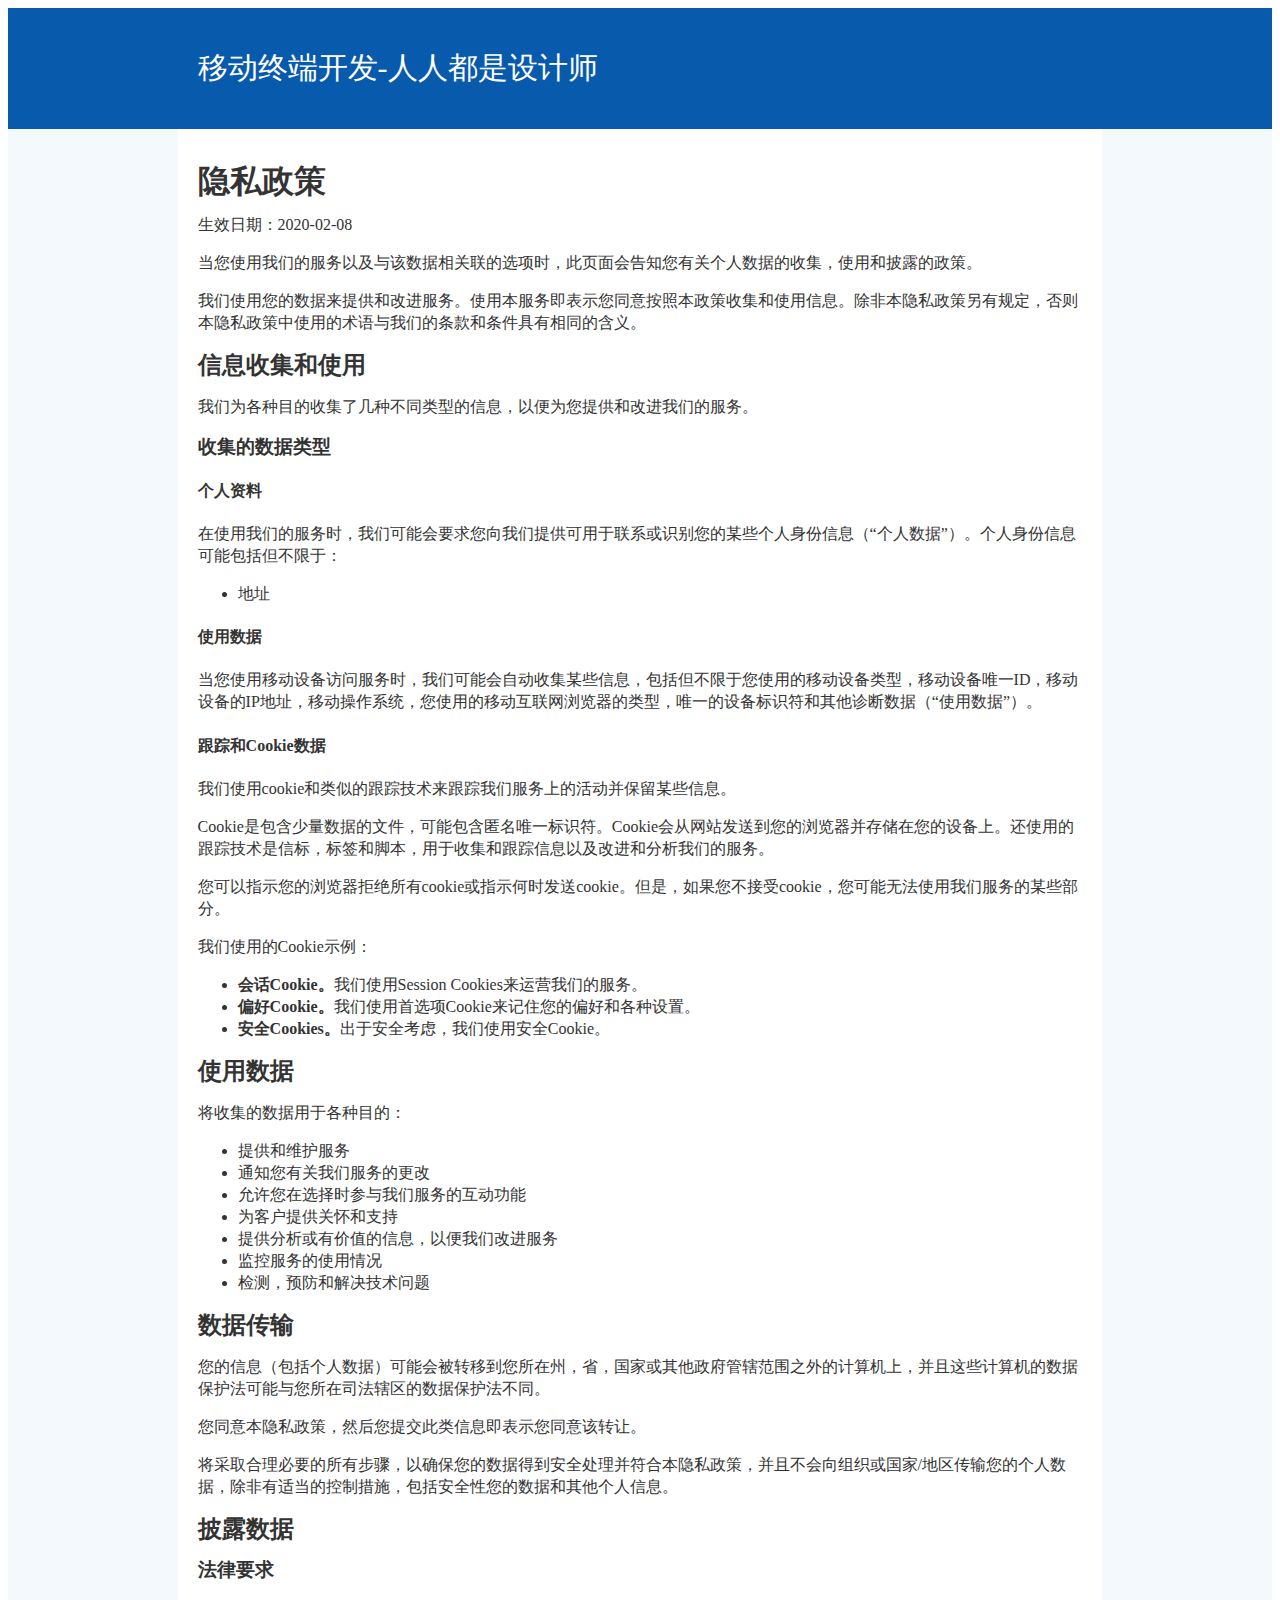
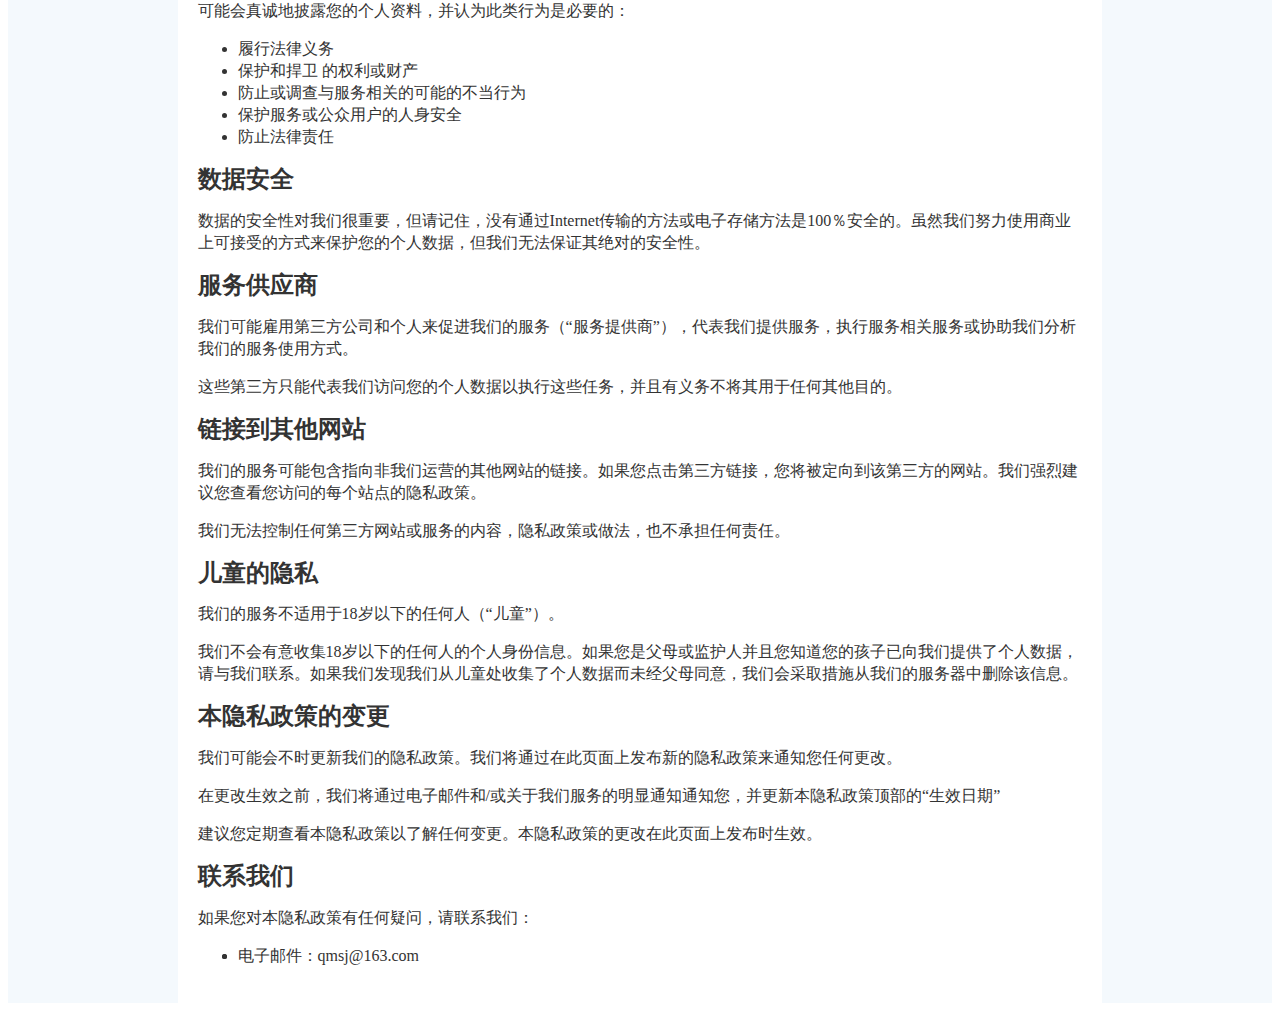
<file: index.html>
<meta http-equiv="Content-Type" content="text/html; charset=utf-8" />
<meta name="viewport" content="width=device-width, initial-scale=1.0">
<style type='text/css'>
    .content{
        margin: 0;
        padding: 40px 0;
        background: #085aac;
        color: #FFF;
    }
    .content-text{
        width: 70%; margin:0 auto;
    }
    .bomttom{
        padding: 0;
        background: #f4f9fd;
    }
    .bomttom-text{
        width: 70%; margin:0 auto;    font-size: 16px;
        line-height: 22px;
        word-wrap: break-word;
        color: #333;
        padding: 20px;
        background: #FFF;
    }
</style>

<!DOCTYPE html>
<html>
<body>
<div class="content">
    <div id="divId1" class="content-text">
        <div style="font-size: 30px;">
                            移动终端开发-人人都是设计师
        </div>
    </div>
</div>
<div class="bomttom">

    <div id="divId2" class="bomttom-text">

        <h1>隐私政策</font></font></h1>


       <p>生效日期：2020-02-08</font></font></p>



        <p>当您使用我们的服务以及与该数据相关联的选项时，此页面会告知您有关个人数据的收集，使用和披露的政策。</font></font></p>

        <p>我们使用您的数据来提供和改进服务。</font>使用本服务即表示您同意按照本政策收集和使用信息。</font>除非本隐私政策另有规定，否则本隐私政策中使用的术语与我们的条款和条件具有相同的含义。</font></font></p>


        <h2>信息收集和使用</font></font></h2>

        <p>我们为各种目的收集了几种不同类型的信息，以便为您提供和改进我们的服务。</font></font></p>

        <h3>收集的数据类型</font></font></h3>

        <h4>个人资料</font></font></h4>

        <p>在使用我们的服务时，我们可能会要求您向我们提供可用于联系或识别您的某些个人身份信息（“个人数据”）。</font>个人身份信息可能包括但不限于：</font></font></p>

        <ul>
                    <li>地址</font></font></li>

        </ul>

        <h4>使用数据</font></font></h4>
            <p>当您使用移动设备访问服务时，我们可能会自动收集某些信息，包括但不限于您使用的移动设备类型，移动设备唯一ID，移动设备的IP地址，移动操作系统，您使用的移动互联网浏览器的类型，唯一的设备标识符和其他诊断数据（“使用数据”）。</font></font></p>



        <h4>跟踪和Cookie数据</font></font></h4>
        <p>我们使用cookie和类似的跟踪技术来跟踪我们服务上的活动并保留某些信息。</font></font></p>
        <p>Cookie是包含少量数据的文件，可能包含匿名唯一标识符。</font>Cookie会从网站发送到您的浏览器并存储在您的设备上。</font>还使用的跟踪技术是信标，标签和脚本，用于收集和跟踪信息以及改进和分析我们的服务。</font></font></p>
        <p>您可以指示您的浏览器拒绝所有cookie或指示何时发送cookie。</font>但是，如果您不接受cookie，您可能无法使用我们服务的某些部分。</font></p>
        <p>我们使用的Cookie示例：</font></font></p>
        <ul>
            <li><strong>会话Cookie。</font></font></strong>我们使用Session Cookies来运营我们的服务。</font></font></li>
            <li><strong>偏好Cookie。</font></font></strong>我们使用首选项Cookie来记住您的偏好和各种设置。</font></font></li>
            <li><strong>安全Cookies。</font></font></strong>出于安全考虑，我们使用安全Cookie。</font></font></li>
        </ul>

        <h2>使用数据</font></font></h2>

        <p>
            将收集的数据用于各种目的：</font></font></p>
        <ul>
            <li>提供和维护服务</font></font></li>
            <li>通知您有关我们服务的更改</font></font></li>
            <li>允许您在选择时参与我们服务的互动功能</font></font></li>
            <li>为客户提供关怀和支持</font></font></li>
            <li>提供分析或有价值的信息，以便我们改进服务</font></font></li>
            <li>监控服务的使用情况</font></font></li>
            <li>检测，预防和解决技术问题</font></font></li>
        </ul>

        <h2>数据传输</font></font></h2>
        <p>您的信息（包括个人数据）可能会被转移到您所在州，省，国家或其他政府管辖范围之外的计算机上，并且这些计算机的数据保护法可能与您所在司法辖区的数据保护法不同。</font></font></p>
        <p>您同意本隐私政策，然后您提交此类信息即表示您同意该转让。</font></font></p>
        <p>
            将采取合理必要的所有步骤，以确保您的数据得到安全处理并符合本隐私政策，并且不会向组织或国家/地区传输您的个人数据，除非有适当的控制措施，包括安全性您的数据和其他个人信息。</font></font></p>

        <h2>披露数据</font></font></h2>

        <h3>法律要求</font></font></h3>
        <p>
            可能会真诚地披露您的个人资料，并认为此类行为是必要的：</font></font></p>
        <ul>
            <li>履行法律义务</font></font></li>
            <li>
                保护和捍卫
                的权利或财产
                </font></font>
            </li>
            <li>防止或调查与服务相关的可能的不当行为</font></font></li>
            <li>保护服务或公众用户的人身安全</font></font></li>
            <li>防止法律责任</font></font></li>
        </ul>

        <h2>数据安全</font></font></h2>
        <p>数据的安全性对我们很重要，但请记住，没有通过Internet传输的方法或电子存储方法是100％安全的。</font>虽然我们努力使用商业上可接受的方式来保护您的个人数据，但我们无法保证其绝对的安全性。</font></font></p>

        <h2>服务供应商</font></font></h2>
        <p>我们可能雇用第三方公司和个人来促进我们的服务（“服务提供商”），代表我们提供服务，执行服务相关服务或协助我们分析我们的服务使用方式。</font></font></p>
        <p>这些第三方只能代表我们访问您的个人数据以执行这些任务，并且有义务不将其用于任何其他目的。</font></font></p>




            <h2>链接到其他网站</font></font></h2>
            <p>我们的服务可能包含指向非我们运营的其他网站的链接。如果您点击第三方链接，您将被定向到该第三方的网站。我们强烈建议您查看您访问的每个站点的隐私政策。</p>
            <p>我们无法控制任何第三方网站或服务的内容，隐私政策或做法，也不承担任何责任。</p>



        <h2>儿童的隐私</h2>
        <p>我们的服务不适用于18岁以下的任何人（“儿童”）。</p>
        <p>我们不会有意收集18岁以下的任何人的个人身份信息。如果您是父母或监护人并且您知道您的孩子已向我们提供了个人数据，请与我们联系。如果我们发现我们从儿童处收集了个人数据而未经父母同意，我们会采取措施从我们的服务器中删除该信息。</p>


        <h2>本隐私政策的变更</h2>
        <p>我们可能会不时更新我们的隐私政策。我们将通过在此页面上发布新的隐私政策来通知您任何更改。</p>
        <p>在更改生效之前，我们将通过电子邮件和/或关于我们服务的明显通知通知您，并更新本隐私政策顶部的“生效日期”</p>
        <p>建议您定期查看本隐私政策以了解任何变更。本隐私政策的更改在此页面上发布时生效。</p>


        <h2>联系我们</h2>
        <p>如果您对本隐私政策有任何疑问，请联系我们：</p>
        <ul id="ulId">
        </ul>
    </div>
</div>
</body>
<script>
    var ul = document.getElementById("ulId");
    var contactEmail =  "qmsj@163.com";
   if (contactEmail!='' && contactEmail!=null){
       var li = document.createElement("li");
       li.innerHTML = "<li>电子邮件："+ contactEmail+"</li>";
       ul.appendChild(li);
   }
    var contactWeburl =  "";
    if (contactWeburl!='' && contactWeburl!=null){
        var li = document.createElement("li");
        li.innerHTML = "<li>网站："+ contactWeburl+"</li>";
        ul.appendChild(li);
    }
    var contactPhone =  "";
    if (contactPhone!='' && contactPhone!=null){
        var li = document.createElement("li");
        li.innerHTML = "<li>电话号码："+ contactPhone+"</li>";
        ul.appendChild(li);
    }
    var contactAddress =  "";
    if (contactAddress!='' && contactAddress!=null){
        var li = document.createElement("li");
        li.innerHTML = "<li>地址："+ contactAddress+"</li>";
        ul.appendChild(li);
    }


    function IsPC() {
        var userAgentInfo = navigator.userAgent;
        var Agents = ["Android", "iPhone",
            "SymbianOS", "Windows Phone",
            "iPad", "iPod"];
        var flag = true;
        for (var v = 0; v < Agents.length; v++) {
            if (userAgentInfo.indexOf(Agents[v]) > 0) {
                flag = false;
                break;
            }
        }
        return flag;
    }
    var status = IsPC();
    if (status=='false'){
        var divId1 = document.getElementById('divId1');
        divId1.style.width = "90%";
        var divId2 = document.getElementById('divId2');
        divId2.style.width = "90%";
    }

</script>
</html>
</file>
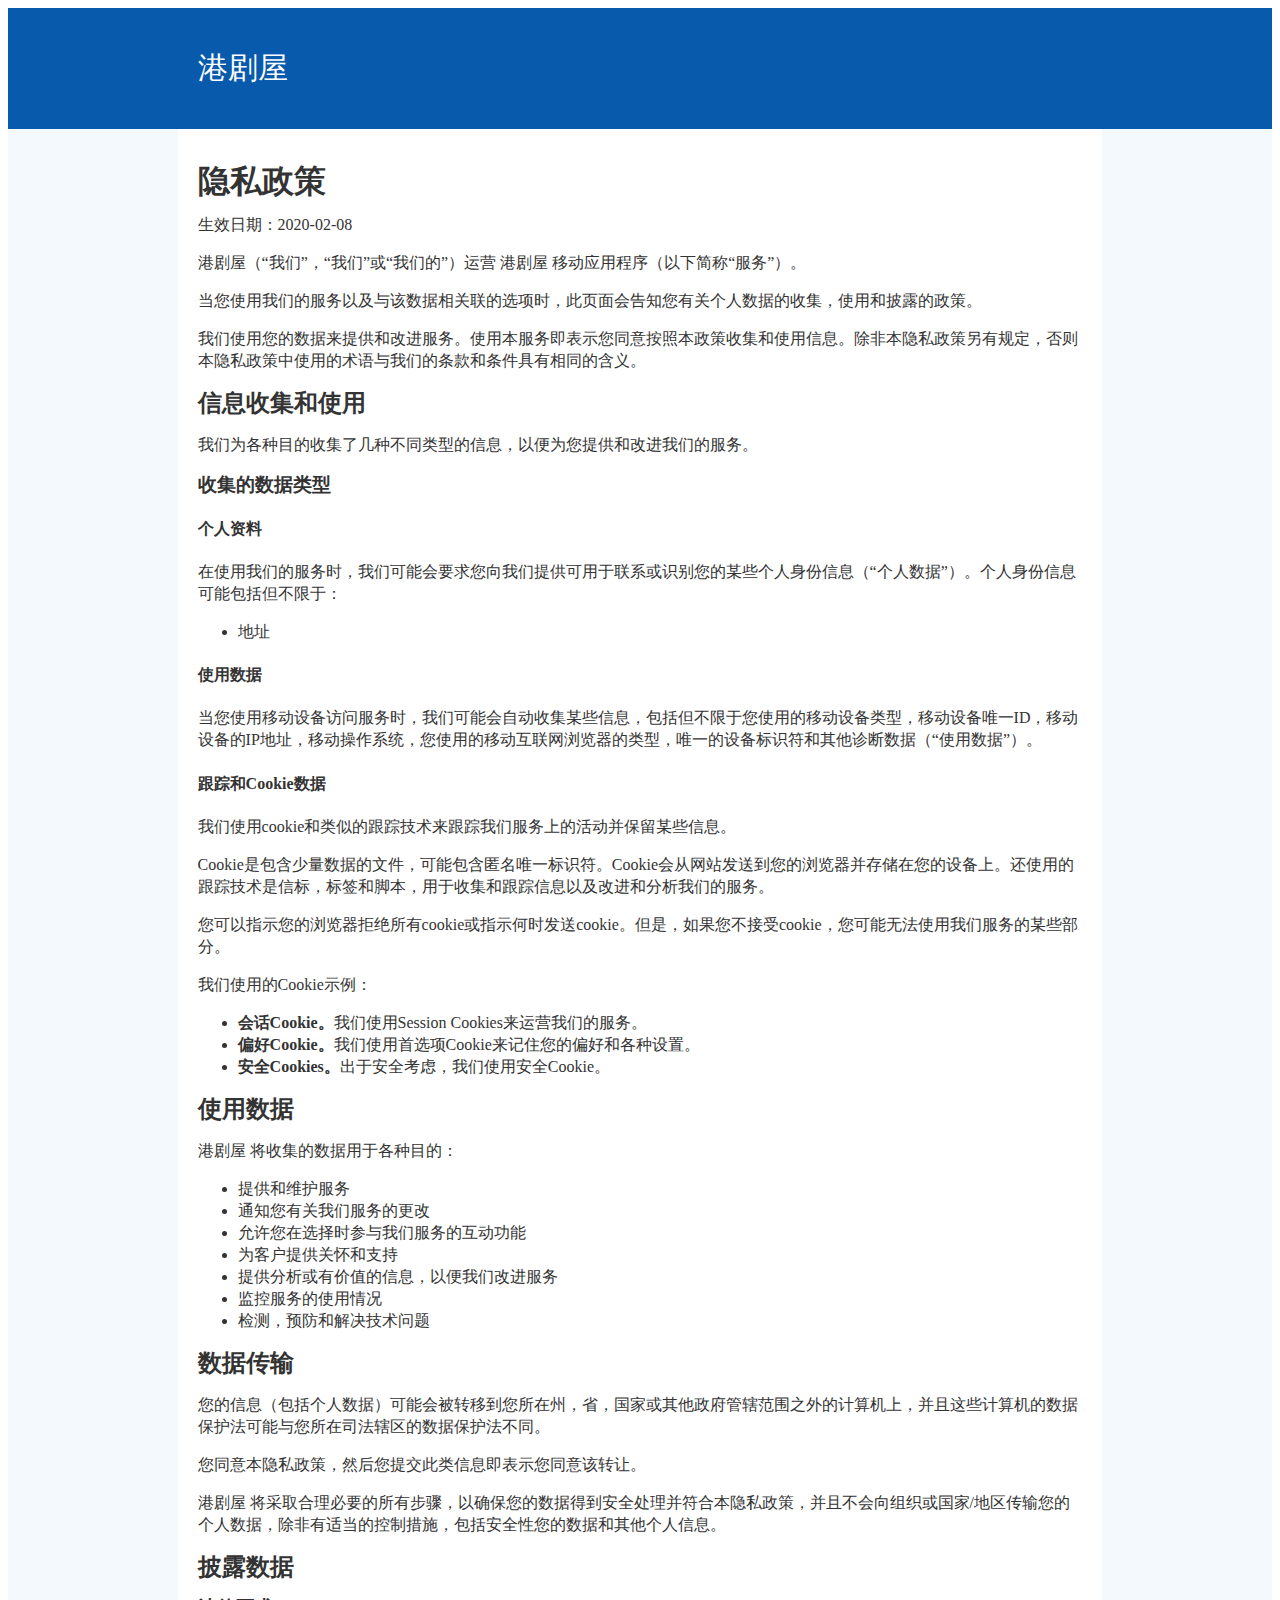
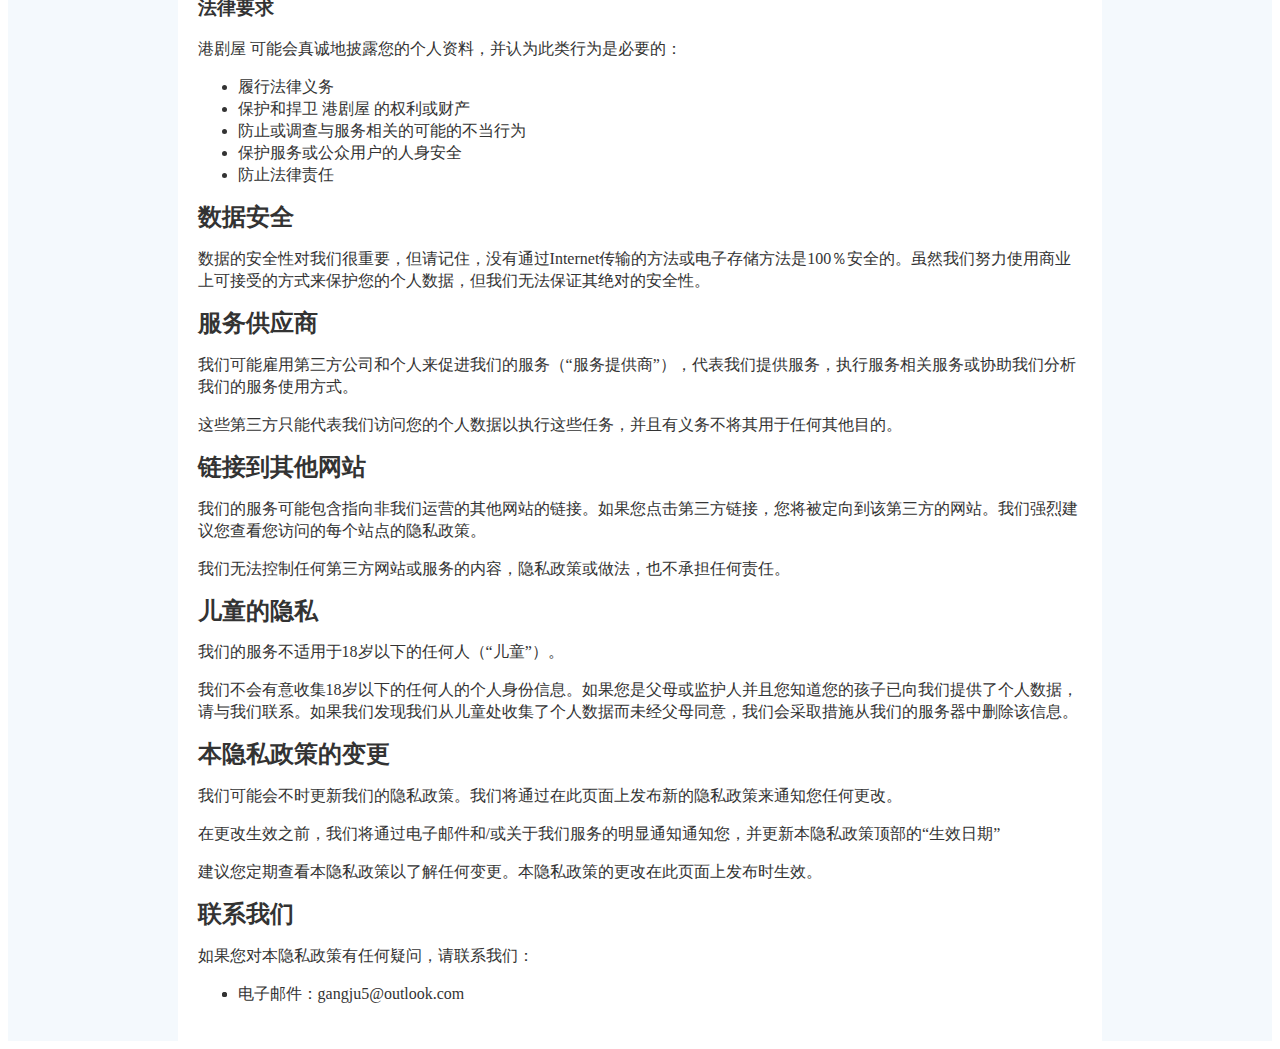
<file: gangju5.html>
<meta http-equiv="Content-Type" content="text/html; charset=utf-8" />
<meta name="viewport" content="width=device-width, initial-scale=1.0">
<style type='text/css'>
    .content{
        margin: 0;
        padding: 40px 0;
        background: #085aac;
        color: #FFF;
    }
    .content-text{
        width: 70%; margin:0 auto;
    }
    .bomttom{
        padding: 0;
        background: #f4f9fd;
    }
    .bomttom-text{
        width: 70%; margin:0 auto;    font-size: 16px;
        line-height: 22px;
        word-wrap: break-word;
        color: #333;
        padding: 20px;
        background: #FFF;
    }
</style>

<!DOCTYPE html>
<html>
<body>
<div class="content">
    <div id="divId1" class="content-text">
        <div style="font-size: 30px;">
                            港剧屋
        </div>
    </div>
</div>
<div class="bomttom">

    <div id="divId2" class="bomttom-text">

        <h1>隐私政策</font></font></h1>


       <p>生效日期：2020-02-08</font></font></p>

            <p>港剧屋（“我们”，“我们”或“我们的”）运营 港剧屋 移动应用程序（以下简称“服务”）。</font></font></p>


        <p>当您使用我们的服务以及与该数据相关联的选项时，此页面会告知您有关个人数据的收集，使用和披露的政策。</font></font></p>

        <p>我们使用您的数据来提供和改进服务。</font>使用本服务即表示您同意按照本政策收集和使用信息。</font>除非本隐私政策另有规定，否则本隐私政策中使用的术语与我们的条款和条件具有相同的含义。</font></font></p>


        <h2>信息收集和使用</font></font></h2>

        <p>我们为各种目的收集了几种不同类型的信息，以便为您提供和改进我们的服务。</font></font></p>

        <h3>收集的数据类型</font></font></h3>

        <h4>个人资料</font></font></h4>

        <p>在使用我们的服务时，我们可能会要求您向我们提供可用于联系或识别您的某些个人身份信息（“个人数据”）。</font>个人身份信息可能包括但不限于：</font></font></p>

        <ul>
                    <li>地址</font></font></li>

        </ul>

        <h4>使用数据</font></font></h4>
            <p>当您使用移动设备访问服务时，我们可能会自动收集某些信息，包括但不限于您使用的移动设备类型，移动设备唯一ID，移动设备的IP地址，移动操作系统，您使用的移动互联网浏览器的类型，唯一的设备标识符和其他诊断数据（“使用数据”）。</font></font></p>



        <h4>跟踪和Cookie数据</font></font></h4>
        <p>我们使用cookie和类似的跟踪技术来跟踪我们服务上的活动并保留某些信息。</font></font></p>
        <p>Cookie是包含少量数据的文件，可能包含匿名唯一标识符。</font>Cookie会从网站发送到您的浏览器并存储在您的设备上。</font>还使用的跟踪技术是信标，标签和脚本，用于收集和跟踪信息以及改进和分析我们的服务。</font></font></p>
        <p>您可以指示您的浏览器拒绝所有cookie或指示何时发送cookie。</font>但是，如果您不接受cookie，您可能无法使用我们服务的某些部分。</font></p>
        <p>我们使用的Cookie示例：</font></font></p>
        <ul>
            <li><strong>会话Cookie。</font></font></strong>我们使用Session Cookies来运营我们的服务。</font></font></li>
            <li><strong>偏好Cookie。</font></font></strong>我们使用首选项Cookie来记住您的偏好和各种设置。</font></font></li>
            <li><strong>安全Cookies。</font></font></strong>出于安全考虑，我们使用安全Cookie。</font></font></li>
        </ul>

        <h2>使用数据</font></font></h2>

        <p>
                港剧屋
            将收集的数据用于各种目的：</font></font></p>
        <ul>
            <li>提供和维护服务</font></font></li>
            <li>通知您有关我们服务的更改</font></font></li>
            <li>允许您在选择时参与我们服务的互动功能</font></font></li>
            <li>为客户提供关怀和支持</font></font></li>
            <li>提供分析或有价值的信息，以便我们改进服务</font></font></li>
            <li>监控服务的使用情况</font></font></li>
            <li>检测，预防和解决技术问题</font></font></li>
        </ul>

        <h2>数据传输</font></font></h2>
        <p>您的信息（包括个人数据）可能会被转移到您所在州，省，国家或其他政府管辖范围之外的计算机上，并且这些计算机的数据保护法可能与您所在司法辖区的数据保护法不同。</font></font></p>
        <p>您同意本隐私政策，然后您提交此类信息即表示您同意该转让。</font></font></p>
        <p>
                港剧屋
            将采取合理必要的所有步骤，以确保您的数据得到安全处理并符合本隐私政策，并且不会向组织或国家/地区传输您的个人数据，除非有适当的控制措施，包括安全性您的数据和其他个人信息。</font></font></p>

        <h2>披露数据</font></font></h2>

        <h3>法律要求</font></font></h3>
        <p>
                港剧屋
            可能会真诚地披露您的个人资料，并认为此类行为是必要的：</font></font></p>
        <ul>
            <li>履行法律义务</font></font></li>
            <li>
                保护和捍卫
                    港剧屋
                的权利或财产
                </font></font>
            </li>
            <li>防止或调查与服务相关的可能的不当行为</font></font></li>
            <li>保护服务或公众用户的人身安全</font></font></li>
            <li>防止法律责任</font></font></li>
        </ul>

        <h2>数据安全</font></font></h2>
        <p>数据的安全性对我们很重要，但请记住，没有通过Internet传输的方法或电子存储方法是100％安全的。</font>虽然我们努力使用商业上可接受的方式来保护您的个人数据，但我们无法保证其绝对的安全性。</font></font></p>

        <h2>服务供应商</font></font></h2>
        <p>我们可能雇用第三方公司和个人来促进我们的服务（“服务提供商”），代表我们提供服务，执行服务相关服务或协助我们分析我们的服务使用方式。</font></font></p>
        <p>这些第三方只能代表我们访问您的个人数据以执行这些任务，并且有义务不将其用于任何其他目的。</font></font></p>




            <h2>链接到其他网站</font></font></h2>
            <p>我们的服务可能包含指向非我们运营的其他网站的链接。如果您点击第三方链接，您将被定向到该第三方的网站。我们强烈建议您查看您访问的每个站点的隐私政策。</p>
            <p>我们无法控制任何第三方网站或服务的内容，隐私政策或做法，也不承担任何责任。</p>



        <h2>儿童的隐私</h2>
        <p>我们的服务不适用于18岁以下的任何人（“儿童”）。</p>
        <p>我们不会有意收集18岁以下的任何人的个人身份信息。如果您是父母或监护人并且您知道您的孩子已向我们提供了个人数据，请与我们联系。如果我们发现我们从儿童处收集了个人数据而未经父母同意，我们会采取措施从我们的服务器中删除该信息。</p>


        <h2>本隐私政策的变更</h2>
        <p>我们可能会不时更新我们的隐私政策。我们将通过在此页面上发布新的隐私政策来通知您任何更改。</p>
        <p>在更改生效之前，我们将通过电子邮件和/或关于我们服务的明显通知通知您，并更新本隐私政策顶部的“生效日期”</p>
        <p>建议您定期查看本隐私政策以了解任何变更。本隐私政策的更改在此页面上发布时生效。</p>


        <h2>联系我们</h2>
        <p>如果您对本隐私政策有任何疑问，请联系我们：</p>
        <ul id="ulId">
        </ul>
    </div>
</div>
</body>
<script>
    var ul = document.getElementById("ulId");
    var contactEmail =  "gangju5@outlook.com";
   if (contactEmail!='' && contactEmail!=null){
       var li = document.createElement("li");
       li.innerHTML = "<li>电子邮件："+ contactEmail+"</li>";
       ul.appendChild(li);
   }
    var contactWeburl =  "";
    if (contactWeburl!='' && contactWeburl!=null){
        var li = document.createElement("li");
        li.innerHTML = "<li>网站："+ contactWeburl+"</li>";
        ul.appendChild(li);
    }
    var contactPhone =  "";
    if (contactPhone!='' && contactPhone!=null){
        var li = document.createElement("li");
        li.innerHTML = "<li>电话号码："+ contactPhone+"</li>";
        ul.appendChild(li);
    }
    var contactAddress =  "";
    if (contactAddress!='' && contactAddress!=null){
        var li = document.createElement("li");
        li.innerHTML = "<li>地址："+ contactAddress+"</li>";
        ul.appendChild(li);
    }


    function IsPC() {
        var userAgentInfo = navigator.userAgent;
        var Agents = ["Android", "iPhone",
            "SymbianOS", "Windows Phone",
            "iPad", "iPod"];
        var flag = true;
        for (var v = 0; v < Agents.length; v++) {
            if (userAgentInfo.indexOf(Agents[v]) > 0) {
                flag = false;
                break;
            }
        }
        return flag;
    }
    var status = IsPC();
    if (status=='false'){
        var divId1 = document.getElementById('divId1');
        divId1.style.width = "90%";
        var divId2 = document.getElementById('divId2');
        divId2.style.width = "90%";
    }

</script>
</html>
</file>
